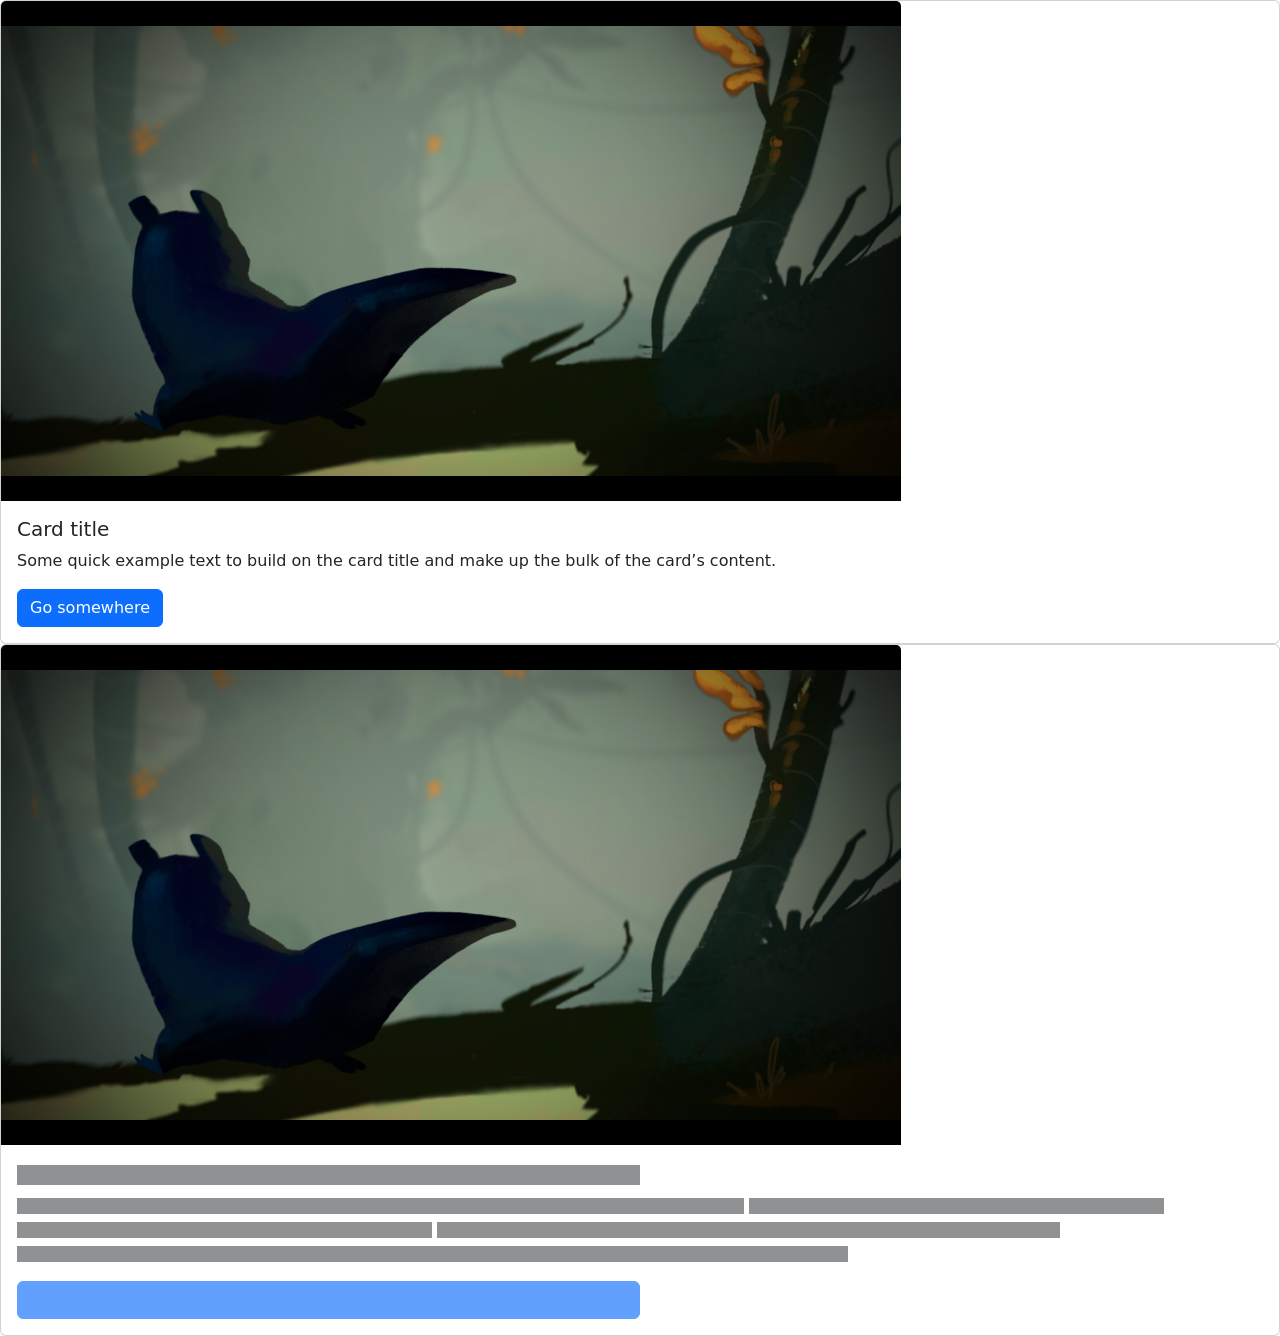
<file: otros/MarcadorPosicion/index.html>
<!DOCTYPE html>
<html lang="en">

<head>
    <meta charset="UTF-8">
    <meta name="viewport" content="width=device-width, initial-scale=1.0">
    <title>Document</title>
    <link rel="stylesheet" href="bootstrap-5.3.8-dist/css/bootstrap.min.css">
    <link rel="stylesheet" href="styles.css">
</head>

<body>

    <div class="card">
        <img src="imagenes/20250926204935_1.jpg" class="card-img-top" alt="dreams1">

        <div class="card-body">
            <h5 class="card-title">Card title</h5>
            <p class="card-text">Some quick example text to build on the card title and make up the bulk of the card’s
                content.</p>
            <a href="#" class="btn btn-primary">Go somewhere</a>
        </div>
    </div>

    <div class="card" aria-hidden="true">
        <img src="imagenes/20250926204935_1.jpg" class="card-img-top" alt="dreams1">
        <div class="card-body">
            <h5 class="card-title placeholder-wave">
                <span class="placeholder col-6"></span>
            </h5>
            <p class="card-text placeholder-wave">
                <span class="placeholder col-7"></span>
                <span class="placeholder col-4"></span>
                <span class="placeholder col-4"></span>
                <span class="placeholder col-6"></span>
                <span class="placeholder col-8"></span>
            </p>
            <a class="btn btn-primary disabled placeholder col-6" aria-disabled="true"></a>
        </div>
    </div>
    <script src="bootstrap-5.3.8-dist/js/bootstrap.min.js"></script>
</body>

</html>
</file>
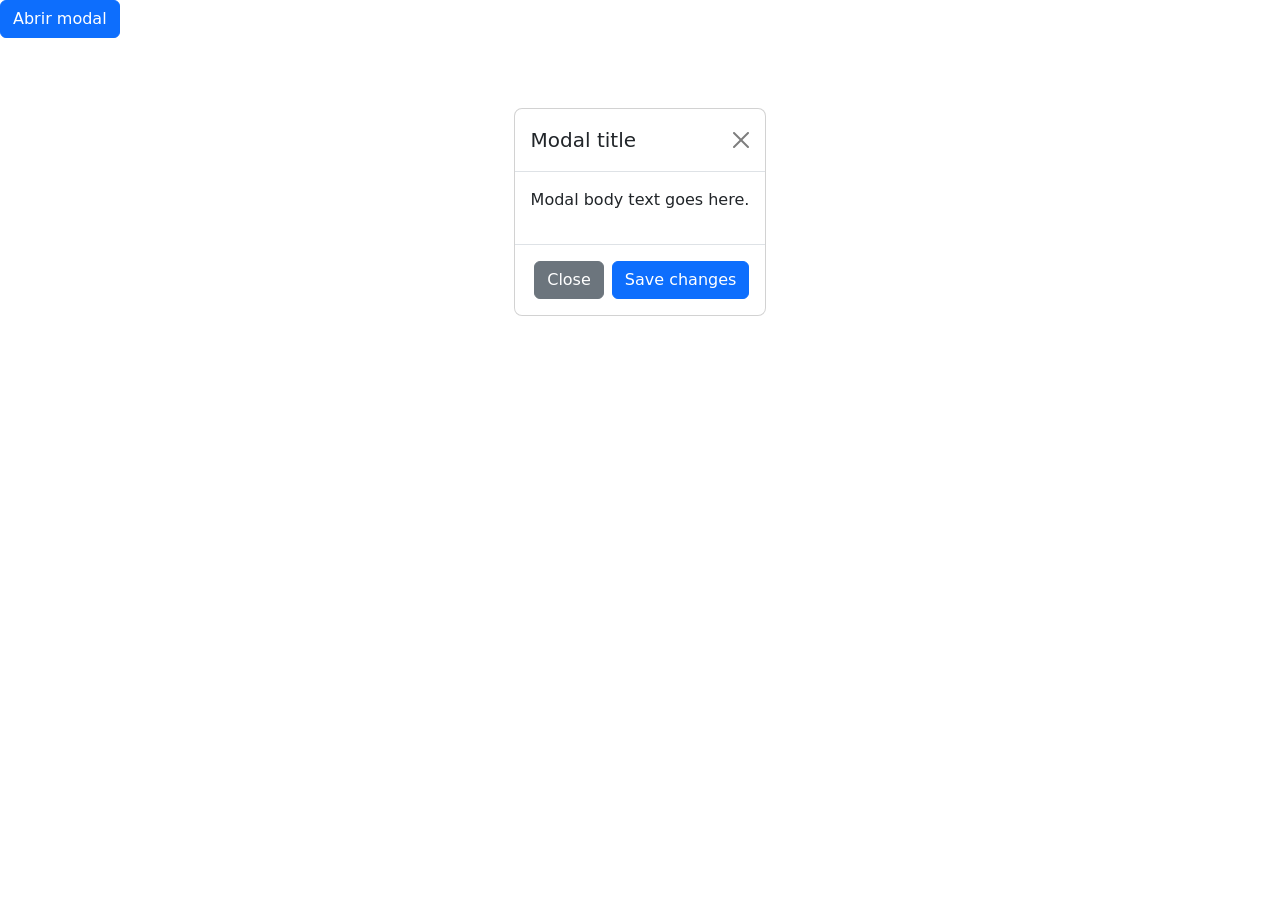
<file: otros/Modal Opacidad/index.html>
<!DOCTYPE html>
<html lang="en">

<head>
    <meta charset="UTF-8">
    <meta name="viewport" content="width=device-width, initial-scale=1.0">
    <title>Document</title>
    <link rel="stylesheet" href="bootstrap-5.3.8-dist/css/bootstrap.min.css">
    <link rel="stylesheet" href="styles.css">
</head>

<body>
    <main>

        <button type="button" class="btn btn-primary" data-bs-toggle="modal" data-bs-target="#miModal">
            Abrir modal
        </button>

        <div class="modal" id="miModal" tabindex="-1">
            <div class="modal-dialog">
                <div class="modal-content">
                    <div class="modal-header">
                        <h5 class="modal-title">Modal title</h5>
                        <button type="button" class="btn-close" data-bs-dismiss="modal" aria-label="Close"></button>
                    </div>
                    <div class="modal-body">
                        <p>Modal body text goes here.</p>
                    </div>
                    <div class="modal-footer">
                        <button type="button" class="btn btn-secondary" data-bs-dismiss="modal">Close</button>
                        <button type="button" class="btn btn-primary">Save changes</button>
                    </div>
                </div>
            </div>
        </div>
    </main>
    <script src="bootstrap-5.3.8-dist/js/bootstrap.bundle.min.js"></script>
    <script src="script.js"></script>
</body>

</html>
</file>
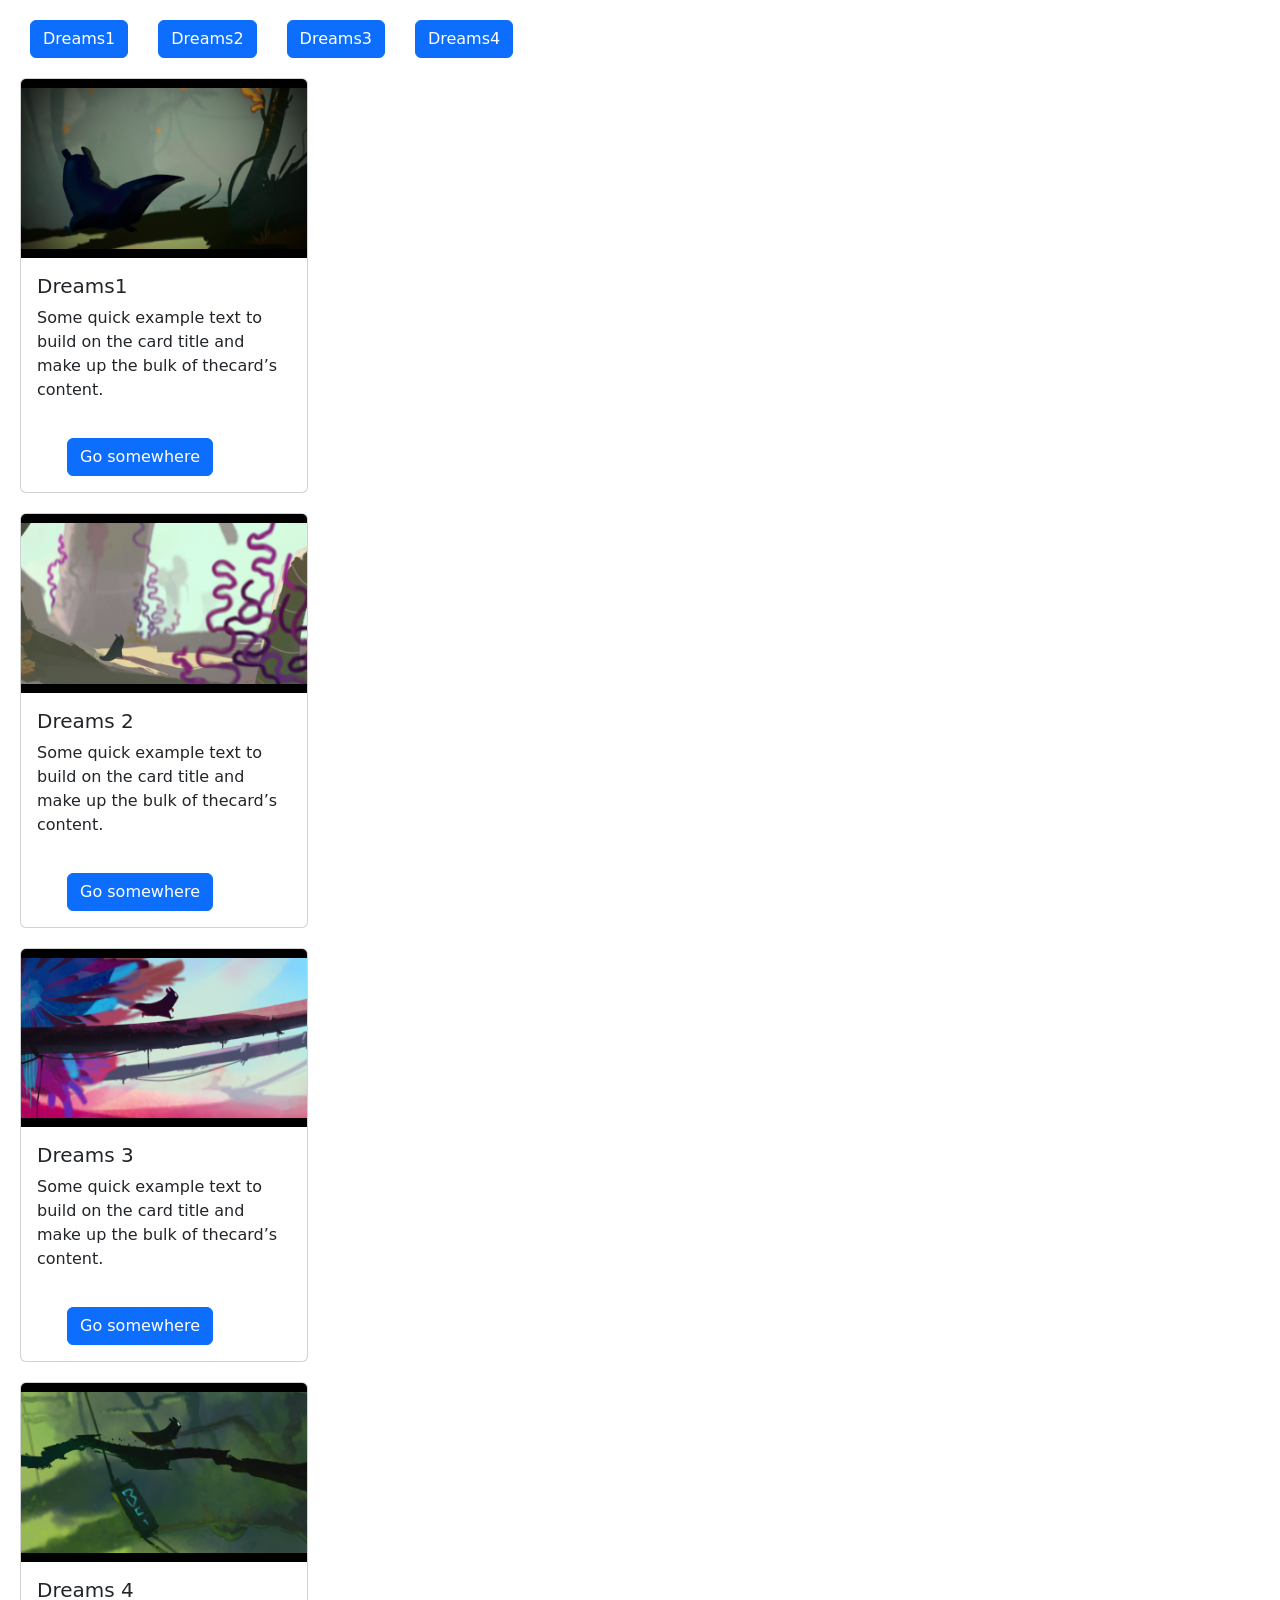
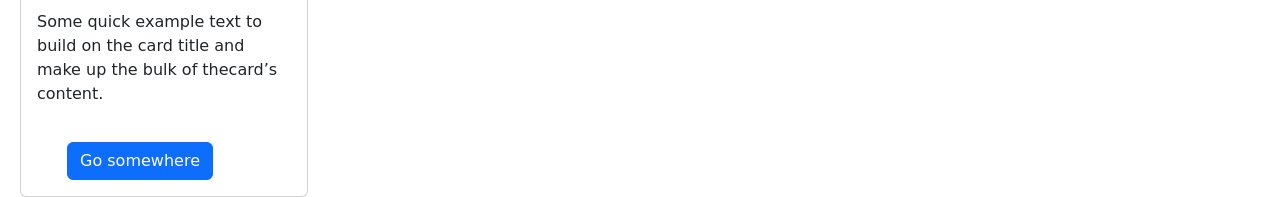
<file: otros/navBotones/index.html>
<!DOCTYPE html>
<html lang="en">

<head>
    <meta charset="UTF-8">
    <meta name="viewport" content="width=device-width, initial-scale=1.0">
    <title>Document</title>
    <link rel="stylesheet" href="bootstrap-5.3.8-dist/css/bootstrap.min.css">
    <link rel="stylesheet" href="styles.css">
</head>

<body>

    <!--a href="#..." = enlace directo a la card + id-->
    <div class="navBar">
        <a href="#dreams1" class="btn btn-primary">Dreams1</a>
        <a href="#dreams2" class="btn btn-primary">Dreams2</a>
        <a href="#dreams3" class="btn btn-primary">Dreams3</a>
        <a href="#dreams4" class="btn btn-primary">Dreams4</a>
    </div>

    <div class="galeria">
        <!--card + id "dreams#" como destinatario-->
        <div class="card" id="dreams1" style="width: 18rem;">
            <img src="imagenes/20250926204935_1.jpg" class="card-img-top" alt="dreams1">
            <div class="card-body">
                <h5 class="card-title">Dreams1</h5>
                <p class="card-text">Some quick example text to build on the card title and make up the bulk of thecard’s content.</p>
                <a href="#" class="btn btn-primary">Go somewhere</a>
            </div>
        </div>
        <div class="card" id="dreams2" style="width: 18rem;">
            <img src="imagenes/20250926204938_1.jpg" class="card-img-top" alt="Dreams2">
            <div class="card-body">
                <h5 class="card-title">Dreams 2</h5>
                <p class="card-text">Some quick example text to build on the card title and make up the bulk of thecard’s content.</p>
                <a href="#" class="btn btn-primary">Go somewhere</a>
            </div>
        </div>
        <div class="card" id="dreams3" style="width: 18rem;">
            <img src="imagenes/20250926204944_1.jpg" class="card-img-top" alt="Dreams3">
            <div class="card-body">
                <h5 class="card-title">Dreams 3</h5>
                <p class="card-text">Some quick example text to build on the card title and make up the bulk of thecard’s content.</p>
                <a href="#" class="btn btn-primary">Go somewhere</a>
            </div>
        </div>
        <div class="card" id="dreams4" style="width: 18rem;">
            <img src="imagenes/20250926204949_1.jpg" class="card-img-top" alt="Dreams4">
            <div class="card-body">
                <h5 class="card-title">Dreams 4</h5>
                <p class="card-text">Some quick example text to build on the card title and make up the bulk of thecard’s content.</p>
                <a href="#" class="btn btn-primary">Go somewhere</a>
            </div>
        </div>
    </div>

    <script src="bootstrap-5.3.8-dist/js/bootstrap.bundle.min.js"></script>
</body>

</html>
</file>
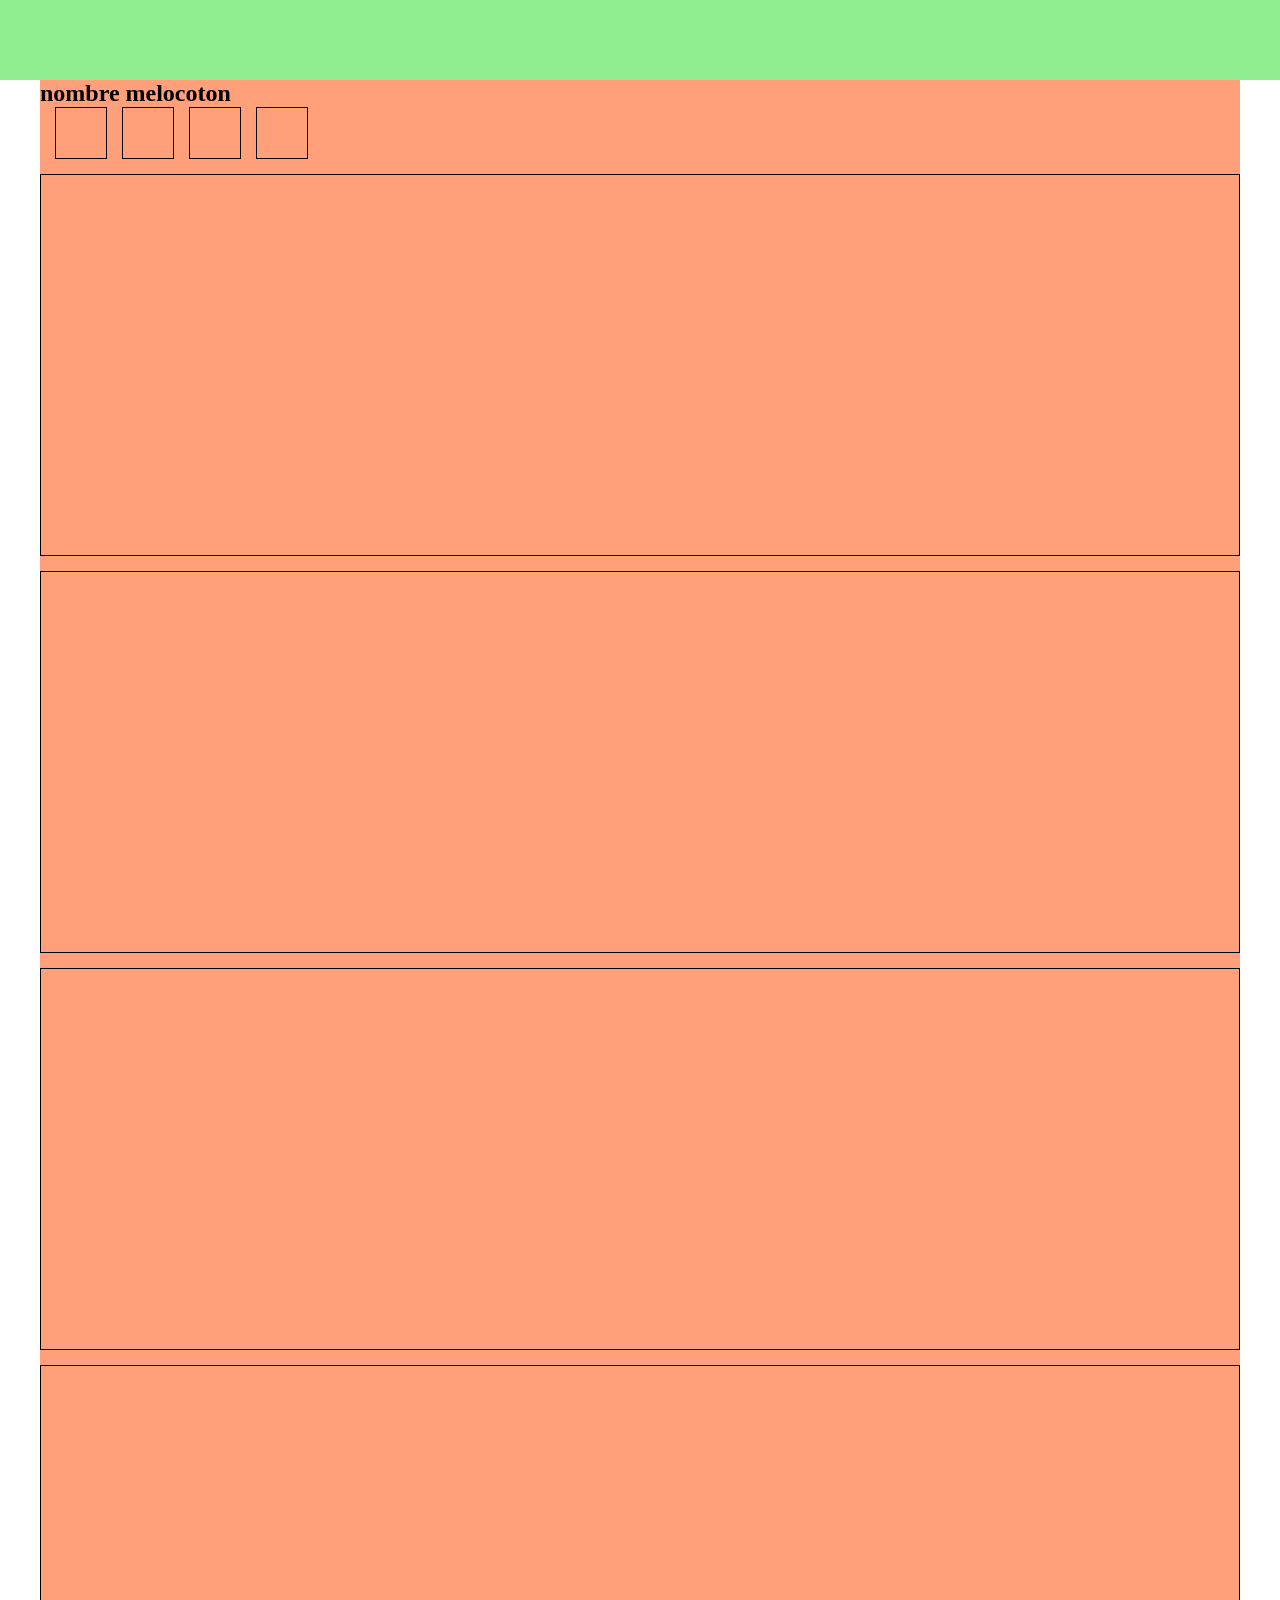
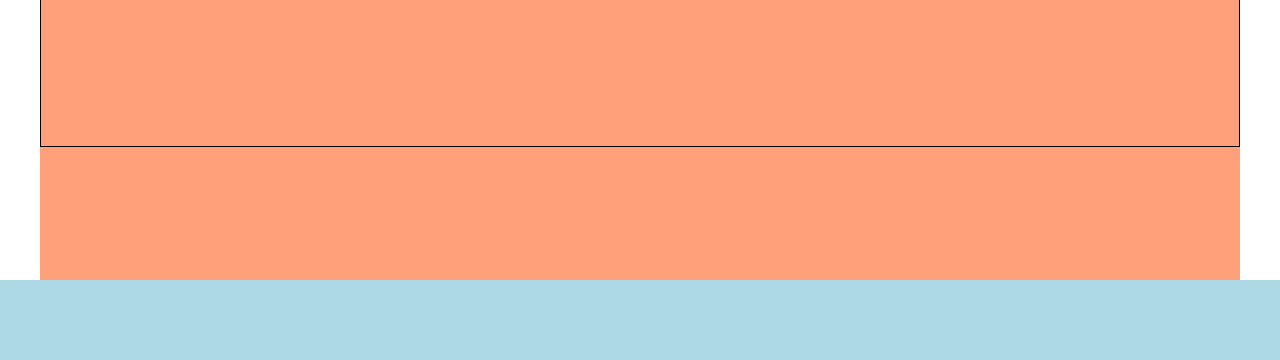
<file: app/Top.html>
<!DOCTYPE html>
<html lang="en">
<head>
    <meta charset="UTF-8">
    <meta name="viewport" content="width=device-width, initial-scale=1.0">
    <title>Document</title>
    <link rel="stylesheet" href="estilos/contenedores.css">
    <link rel="stylesheet" href="estilos/estilos.css">
    <link rel="stylesheet" href="estilos/header.css">
</head>
<body>
    <header></header>
    <main>
        <div class="containerMain">
            <h2>nombre melocoton</h2>
            <!--categoria sin nombre es asi porque no se me ocurre como llamarlo, y pos solo enseña unas dias, nada revelante-->
            <div class="namelessCategoria"></div>
            <div class="categorias">
                <div class="categoriaDiv1 contCategoria"></div>
                <div class="categoriaDiv2 contCategoria"></div>
                <div class="categoriaDiv3 contCategoria"></div>
                <div class="categoriaDiv4 contCategoria"></div>
            </div>
            <div class="selectivaProdu">
                <div class="selectivaUni1 contUnidadCat"></div>
                <div class="selectivaUni2 contUnidadCat"></div>
                <div class="selectivaUni3 contUnidadCat"></div>
                <div class="selectivaUni4 contUnidadCat"></div>
            </div>
        </div>
    </main>
    <footer></footer>
</body>
</html>
</file>
<file: otros/MarcadorPosicion/styles.css>
.card-img-top {
    width: 900px;
    height: 500px;
}
</file>
<file: otros/Modal Opacidad/styles.css>
#miModal{
    display: flex;
    transform: translateY(80px);
}
</file>
<file: otros/navBotones/styles.css>
.navBar{
    display: flex;
    flex-direction: row;
}

.btn{
    margin-top: 20px;
    margin-left: 30px;
}
.card{
    margin-top: 20px;
    margin-left: 20px;
}
</file>
<file: app/estilos/contenedores.css>
/*contenedores.css*/
.containerMain{
    display: flex;
    height: 200vh;
    width: 1200px;
    background-color: lightsalmon;
    flex-direction: column;
}
.contCategoria{
    width: 50px;
    height: 50px;
    border: solid 1px black;
    margin-left: 15px;
}
.categorias{
    display: flex;
    flex-direction: row;
}
.slectivaProdu{
    display: flex;
    flex-direction: column;
}
.contUnidadCat{
    height: 380px;
    border: solid 1px black;
    margin-top: 15px;
}
</file>
<file: app/estilos/estilos.css>
/*estilos.css*/
*{
    padding: 0;
    margin: 0;
}
body{
    display: flex;
    flex-direction: column;
}
main{
    display: flex;
    justify-content: center;
    
}
footer{
    display: flex;
    background-color: lightblue;
    height: 80px;
}
</file>
<file: app/estilos/header.css>
/*header.css*/
header{
    display: flex;
    background: lightgreen;
    height: 80px;
}
</file>
